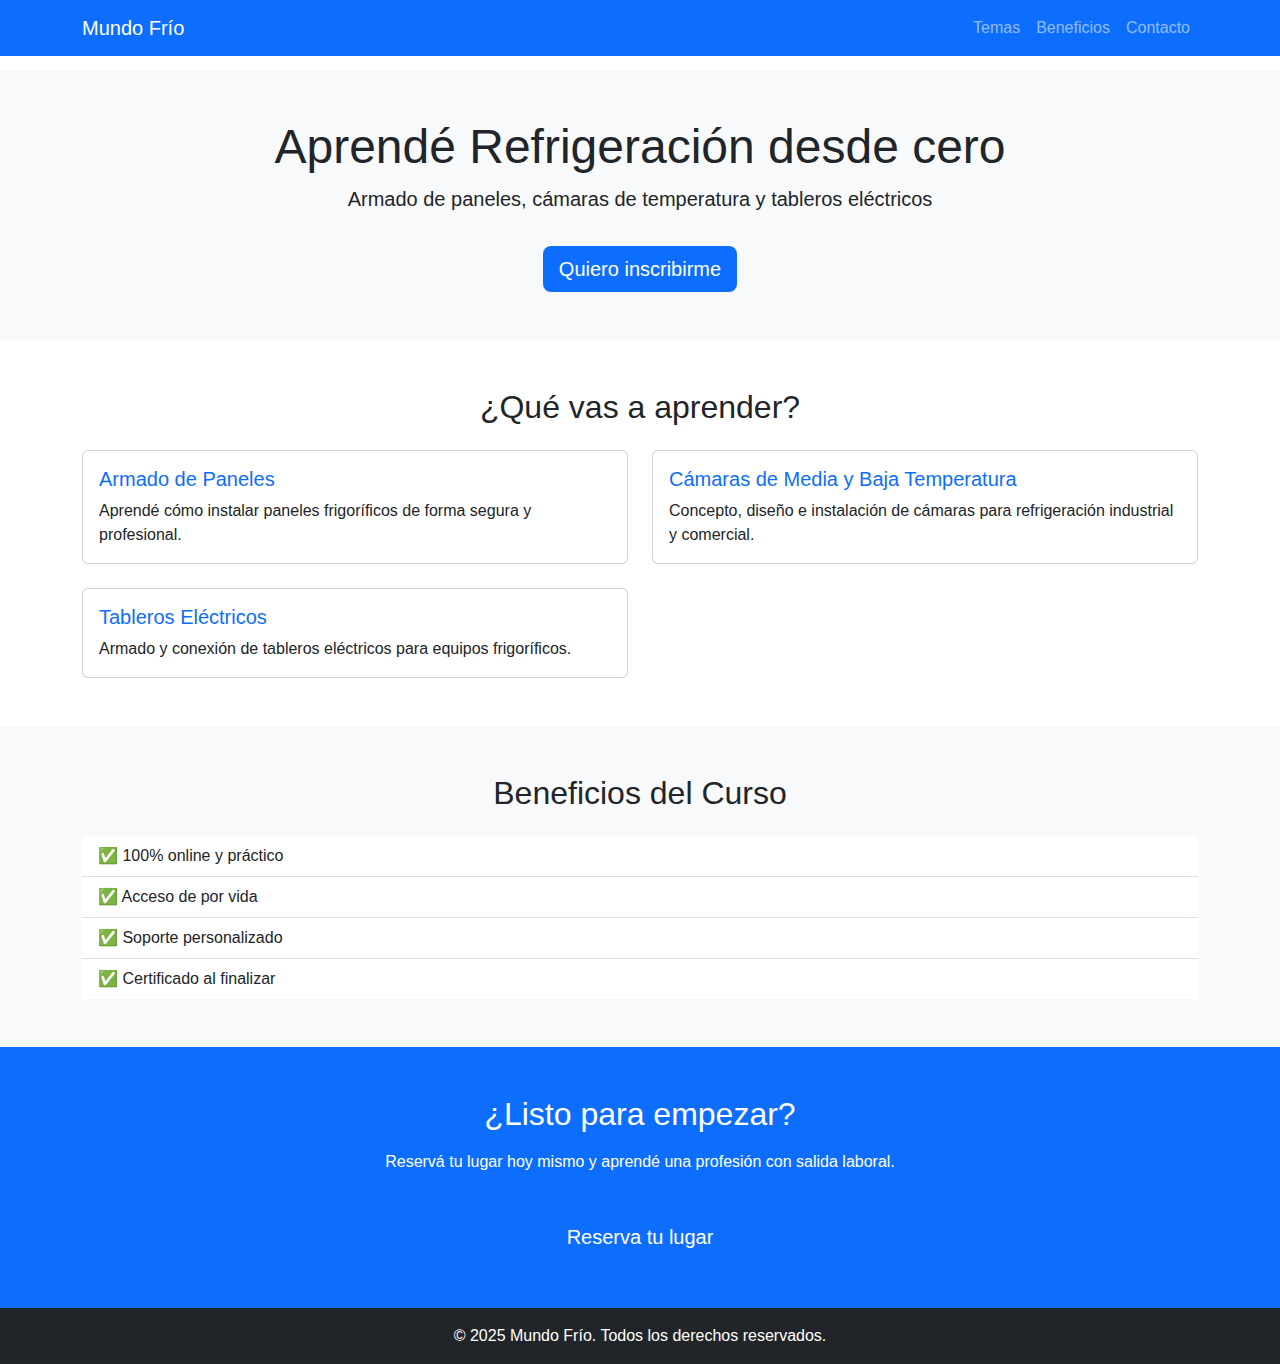
<file: index.html>
<!DOCTYPE html>
<html lang="es">
<head>
    <meta charset="UTF-8" />
    <meta name="viewport" content="width=device-width, initial-scale=1.0"/>
    <title>Mundo Frío - Curso de Refrigeración</title>
    <link href="https://cdn.jsdelivr.net/npm/bootstrap@5.3.0/dist/css/bootstrap.min.css" rel="stylesheet">
    <link rel="stylesheet" href="style.css">
</head>
<body>
<style>
    body {
    padding-top: 70px; /* Ajusta según el alto del navbar */
}

</style>
<!-- Navbar -->
<nav class="navbar navbar-expand-lg navbar-dark bg-primary fixed-top">
    <div class="container">
        <a class="navbar-brand" href="#">Mundo Frío</a>
        <button class="navbar-toggler" type="button" data-bs-toggle="collapse" data-bs-target="#navbarNav">
            <span class="navbar-toggler-icon"></span>
        </button>
        <div class="collapse navbar-collapse" id="navbarNav">
            <ul class="navbar-nav ms-auto">
                <li class="nav-item"><a class="nav-link" href="#temas">Temas</a></li>
                <li class="nav-item"><a class="nav-link" href="#beneficios">Beneficios</a></li>
                <li class="nav-item"><a class="nav-link" href="contacto.html">Contacto</a></li>
            </ul>
        </div>
    </div>
</nav>

<!-- Hero -->
<header class="bg-light text-center py-5">
    <div class="container">
        <h1 class="display-5">Aprendé Refrigeración desde cero</h1>
        <p class="lead">Armado de paneles, cámaras de temperatura y tableros eléctricos</p>
        <a href="https://docs.google.com/forms/d/e/1FAIpQLSe9dml6lX7bBhcR60UywXvVTWwR6UObfxBvGW5x_GJ-Ktjllw/viewform?usp=dialog" class="btn btn-primary btn-lg mt-3" target="_blank">
    Quiero inscribirme
</a>
    </div>
</header>

<!-- Temas del Curso -->
<section id="temas" class="py-5 bg-white">
    <div class="container">
        <h2 class="text-center mb-4">¿Qué vas a aprender?</h2>
        <div class="row g-4">
            <div class="col-md-6">
                <div class="card h-100">
                    <div class="card-body">
                        <h5 class="card-title">Armado de Paneles</h5>
                        <p class="card-text">Aprendé cómo instalar paneles frigoríficos de forma segura y profesional.</p>
                    </div>
                </div>
            </div>
            <div class="col-md-6">
                <div class="card h-100">
                    <div class="card-body">
                        <h5 class="card-title">Cámaras de Media y Baja Temperatura</h5>
                        <p class="card-text">Concepto, diseño e instalación de cámaras para refrigeración industrial y comercial.</p>
                    </div>
                </div>
            </div>
            <div class="col-md-6">
                <div class="card h-100">
                    <div class="card-body">
                        <h5 class="card-title">Tableros Eléctricos</h5>
                        <p class="card-text">Armado y conexión de tableros eléctricos para equipos frigoríficos.</p>
                    </div>
                </div>
            </div>
        </div>
    </div>
</section>

<!-- Beneficios -->
<section id="beneficios" class="py-5 bg-light">
    <div class="container">
        <h2 class="text-center mb-4">Beneficios del Curso</h2>
        <ul class="list-group list-group-flush">
            <li class="list-group-item">✅ 100% online y práctico</li>
            <li class="list-group-item">✅ Acceso de por vida</li>
            <li class="list-group-item">✅ Soporte personalizado</li>
            <li class="list-group-item">✅ Certificado al finalizar</li>
        </ul>
    </div>
</section>

<!-- Call to Action Final -->
<section id="contacto" class="py-5 text-center bg-primary text-white">
    <div class="container">
        <h2 class="mb-3">¿Listo para empezar?</h2>
        <p class="mb-4">Reservá tu lugar hoy mismo y aprendé una profesión con salida laboral.</p>
        <a href="https://docs.google.com/forms/d/e/1FAIpQLSe9dml6lX7bBhcR60UywXvVTWwR6UObfxBvGW5x_GJ-Ktjllw/viewform?usp=dialog" class="btn btn-primary btn-lg mt-3" target="_blank">
    Reserva tu lugar
</a>
    </div>
</section>

<!-- Footer -->
<footer class="text-center py-3 bg-dark text-white">
    <p class="mb-0">&copy; 2025 Mundo Frío. Todos los derechos reservados.</p>
</footer>

<script src="https://cdn.jsdelivr.net/npm/bootstrap@5.3.0/dist/js/bootstrap.bundle.min.js"></script>
</body>
</html>
</file>
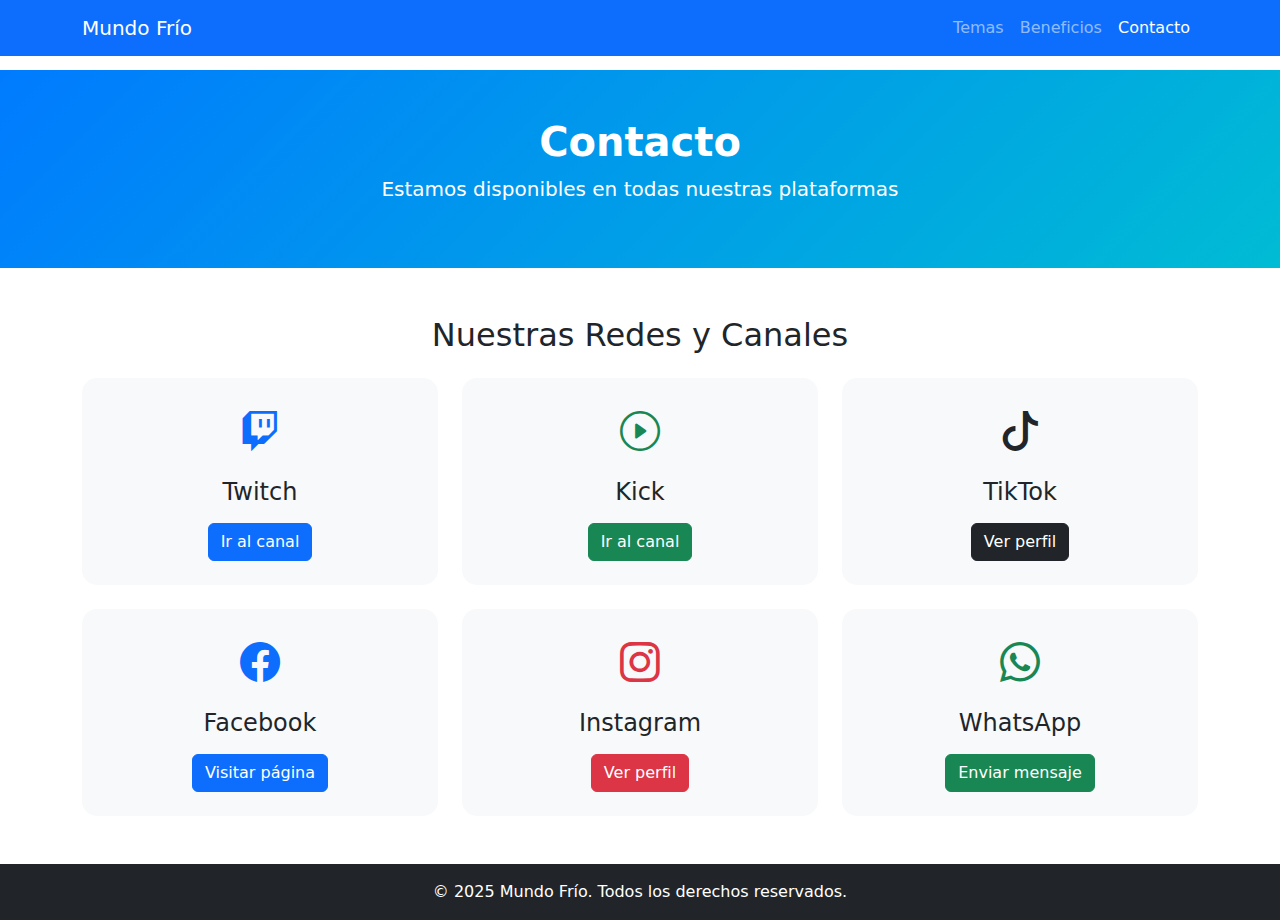
<file: contacto.html>
<!DOCTYPE html>
<html lang="es">
<head>
    <meta charset="UTF-8">
    <meta name="viewport" content="width=device-width, initial-scale=1.0">
    <title>Contacto - Mundo Frío</title>

    <!-- Bootstrap -->
    <link href="https://cdn.jsdelivr.net/npm/bootstrap@5.3.0/dist/css/bootstrap.min.css" rel="stylesheet">

    <!-- Íconos (Bootstrap Icons) -->
    <link rel="stylesheet" href="https://cdn.jsdelivr.net/npm/bootstrap-icons@1.10.5/font/bootstrap-icons.css">

    <style>
        /* Estilos personalizados */
        .contact-card {
            transition: transform .3s, box-shadow .3s;
            border-radius: 15px;
        }
        .contact-card:hover {
            transform: translateY(-5px);
            box-shadow: 0 10px 30px rgba(0,0,0,0.15);
        }
        .social-icon {
            font-size: 2.5rem;
            transition: transform .3s;
        }
        .social-icon:hover {
            transform: scale(1.2);
        }

        .bg-header {
            background: linear-gradient(135deg, #007bff, #00bcd4);
        }
    </style>
</head>

<body>
<style>
    body {
    padding-top: 70px; /* Ajusta según el alto del navbar */
}

</style>
<!-- NAVBAR -->
<nav class="navbar navbar-expand-lg navbar-dark bg-primary fixed-top">

    <div class="container">
        <a class="navbar-brand" href="index.html">Mundo Frío</a>
        <button class="navbar-toggler" type="button" data-bs-toggle="collapse" data-bs-target="#navbarNav">
            <span class="navbar-toggler-icon"></span>
        </button>
        <div class="collapse navbar-collapse" id="navbarNav">
            <ul class="navbar-nav ms-auto">
                <li class="nav-item"><a class="nav-link" href="index.html#temas">Temas</a></li>
                <li class="nav-item"><a class="nav-link" href="index.html#beneficios">Beneficios</a></li>
                <li class="nav-item"><a class="nav-link active" href="contacto.html">Contacto</a></li>
            </ul>
        </div>
    </div>
</nav>

<!-- ENCABEZADO -->
<header class="text-white text-center py-5 bg-header">
    <h1 class="fw-bold">Contacto</h1>
    <p class="lead">Estamos disponibles en todas nuestras plataformas</p>
</header>

<!-- SECCIÓN REDES -->
<section class="container py-5">
    <h2 class="text-center mb-4">Nuestras Redes y Canales</h2>

    <div class="row g-4">

        <!-- Twitch -->
        <div class="col-md-4">
            <div class="p-4 text-center bg-light contact-card">
                <i class="bi bi-twitch text-primary social-icon"></i>
                <h4 class="mt-3">Twitch</h4>
                <a href="#" target="_blank" class="btn btn-primary mt-2">Ir al canal</a>
            </div>
        </div>

        <!-- Kick -->
        <div class="col-md-4">
            <div class="p-4 text-center bg-light contact-card">
                <i class="bi bi-play-circle text-success social-icon"></i>
                <h4 class="mt-3">Kick</h4>
                <a href="#" target="_blank" class="btn btn-success mt-2">Ir al canal</a>
            </div>
        </div>

        <!-- TikTok -->
        <div class="col-md-4">
            <div class="p-4 text-center bg-light contact-card">
                <i class="bi bi-tiktok text-dark social-icon"></i>
                <h4 class="mt-3">TikTok</h4>
                <a href="#" target="_blank" class="btn btn-dark mt-2">Ver perfil</a>
            </div>
        </div>

        <!-- Facebook -->
        <div class="col-md-4">
            <div class="p-4 text-center bg-light contact-card">
                <i class="bi bi-facebook text-primary social-icon"></i>
                <h4 class="mt-3">Facebook</h4>
                <a href="#" target="_blank" class="btn btn-primary mt-2">Visitar página</a>
            </div>
        </div>

        <!-- Instagram -->
        <div class="col-md-4">
            <div class="p-4 text-center bg-light contact-card">
                <i class="bi bi-instagram text-danger social-icon"></i>
                <h4 class="mt-3">Instagram</h4>
                <a href="#" target="_blank" class="btn btn-danger mt-2">Ver perfil</a>
            </div>
        </div>

        <!-- WhatsApp -->
        <div class="col-md-4">
            <div class="p-4 text-center bg-light contact-card">
                <i class="bi bi-whatsapp text-success social-icon"></i>
                <h4 class="mt-3">WhatsApp</h4>
                <a href="#" target="_blank" class="btn btn-success mt-2">Enviar mensaje</a>
            </div>
        </div>

    </div>
</section>

<!-- FOOTER -->
<footer class="text-center py-3 bg-dark text-white">
    <p class="mb-0">&copy; 2025 Mundo Frío. Todos los derechos reservados.</p>
</footer>

<script src="https://cdn.jsdelivr.net/npm/bootstrap@5.3.0/dist/js/bootstrap.bundle.min.js"></script>
</body>
</html>
</file>
<file: style.css>
body {
    font-family: 'Segoe UI', sans-serif;
}

.card-title {
    color: #0d6efd;
}

.btn-primary {
    background-color: #0d6efd;
    border: none;
}
</file>
